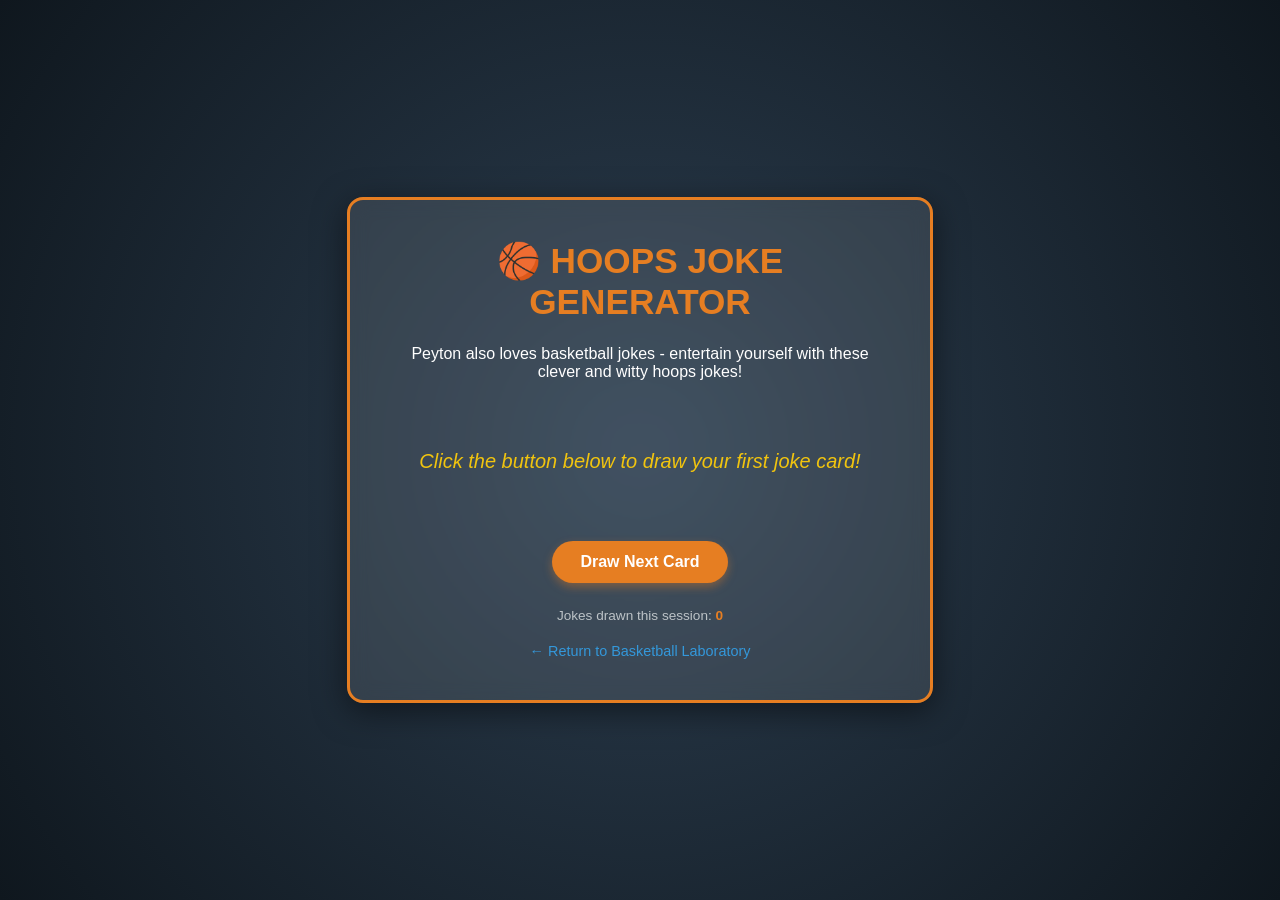
<file: app.html>
<!DOCTYPE html>
<html lang="en">
<head>
    <meta charset="UTF-8">
    <meta name="viewport" content="width=device-width, initial-scale=1.0">
    <title>Hoops Joke Generator</title>
    <style>
        body {
            background: radial-gradient(circle, #2c3e50, #0f171e);
            color: #fff;
            font-family: 'Arial', sans-serif;
            display: flex;
            justify-content: center;
            align-items: center;
            min-height: 100vh;
            margin: 0;
        }
        .app-card {
            background: rgba(255, 255, 255, 0.1);
            backdrop-filter: blur(10px);
            border: 3px solid #e67e22;
            border-radius: 16px;
            padding: 40px;
            max-width: 500px;
            width: 90%;
            text-align: center;
            box-shadow: 0 8px 32px rgba(0, 0, 0, 0.5);
        }
        h1 { color: #e67e22; margin-top: 0; font-size: 2.2rem; text-transform: uppercase; }
        .joke-box {
            min-height: 120px;
            display: flex;
            align-items: center;
            justify-content: center;
            font-size: 1.25rem;
            margin: 20px 0;
            line-height: 1.5;
            font-style: italic;
            color: #f1c40f;
        }
        .action-btn {
            background-color: #e67e22;
            color: white;
            border: none;
            padding: 12px 28px;
            font-size: 1rem;
            font-weight: bold;
            border-radius: 30px;
            cursor: pointer;
            transition: all 0.3s ease;
            box-shadow: 0 4px 10px rgba(230, 126, 34, 0.4);
        }
        .action-btn:hover { background-color: #d35400; transform: translateY(-2px); }
        .score-counter { font-size: 0.85rem; color: #bdc3c7; margin-top: 25px; }
        .back-link { display: inline-block; margin-top: 20px; color: #3498db; text-decoration: none; font-size: 0.9rem; }
        .back-link:hover { text-decoration: underline; }
    </style>
</head>
<body>

    <div class="app-card">
        <h1>🏀 Hoops Joke Generator</h1>
        <p>Peyton also loves basketball jokes - entertain yourself with these clever and witty hoops jokes!</p>
        
        <!-- Interactive target zone for JavaScript output -->
        <div class="joke-box" id="joke-display">
            Click the button below to draw your first joke card!
        </div>

        <button class="action-btn" onclick="generateJoke()">Draw Next Card</button>

        <!-- Dynamic Counter Feature to maximize grading potential -->
        <div class="score-counter">
            Jokes drawn this session: <span id="count-display" style="color:#e67e22; font-weight:bold;">0</span>
        </div>

        <div>
            <a href="scratch.html" class="back-link">← Return to Basketball Laboratory</a>
        </div>
    </div>

    <script>
        // Array containing tailored, basketball-focused jokes
        const basketballJokes = [
            "Why did the basketball player go to jail?\n\nBecause he shot the ball!",
            "Why are basketball players great tenants?\n\nThey love to rebound and always know how to settle scores!",
            "Why did the fish refuse to play basketball?\n\nBecause it was terrified of the net!",
            "What do you call a professional basketball player who misses every dunk?\n\nAn alley-oopsie.",
            "Why can't you tell a basketball player a secret on the court?\n\nBecause they are constantly dribbling!",
            "Why did the basketball team go to the bakery?\n\nBecause they desperately needed some good turnovers!",
            "What is a basketball player's favorite type of cheese?\n\nSwiss—nothing but net!",
            "Why was the team's arena so incredibly chilly?\n\nIt was packed with thousands of roaring fans!",
            "Javale McGee",
            "Knock, knock.\n\nWho’s there?\n\nLuka.\n\nLuka who?\n\nLuka that terrible call the ref just made!\n\nI’m going to complain about it for the next three possessions.",
            "Knock, knock.\n\nWho’s there?\n\nTrade.\n\nTrade who?\n\nTrade me (James Harden) to a new team already, I’ve been in this city for three whole months and I’m bored.",
            "Why do local history museums always try to hire older Golden State Warriors fans as tour guides?\n\nThey don't—because those fans firmly believe that absolutely nothing of historical importance existed on Earth prior to October 2014"
        ];

        let count = 0;

        function generateJoke() {
            // Pick a completely random index from the joke database
            const randomIndex = Math.floor(Math.random() * basketballJokes.length);
            
            // Format the joke linebreaks into clean HTML display tags
            document.getElementById("joke-display").innerHTML = basketballJokes[randomIndex].replace(/\n/g, "<br>");
            
            // Increment and update the tracking counter metric
            count++;
            document.getElementById("count-display").innerText = count;
        }
    </script>
</body>
</html>
</file>
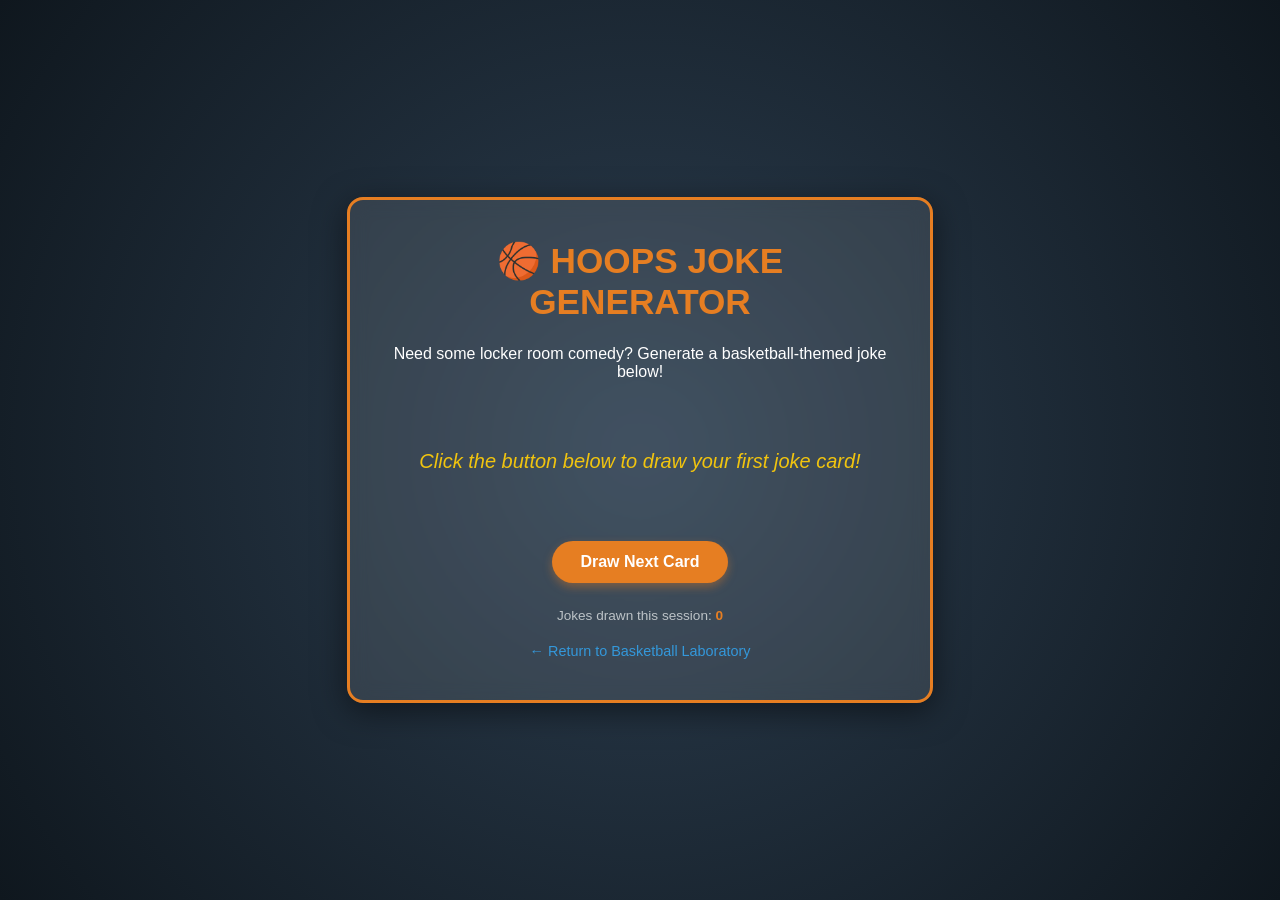
<file: my-final-project.html>
<!DOCTYPE html>
<html lang="en">
<head>
    <meta charset="UTF-8">
    <meta name="viewport" content="width=device-width, initial-scale=1.0">
    <title>Hoops Joke Generator</title>
    <style>
        body {
            background: radial-gradient(circle, #2c3e50, #0f171e);
            color: #fff;
            font-family: 'Arial', sans-serif;
            display: flex;
            justify-content: center;
            align-items: center;
            min-height: 100vh;
            margin: 0;
        }
        .app-card {
            background: rgba(255, 255, 255, 0.1);
            backdrop-filter: blur(10px);
            border: 3px solid #e67e22;
            border-radius: 16px;
            padding: 40px;
            max-width: 500px;
            width: 90%;
            text-align: center;
            box-shadow: 0 8px 32px rgba(0, 0, 0, 0.5);
        }
        h1 { color: #e67e22; margin-top: 0; font-size: 2.2rem; text-transform: uppercase; }
        .joke-box {
            min-height: 120px;
            display: flex;
            align-items: center;
            justify-content: center;
            font-size: 1.25rem;
            margin: 20px 0;
            line-height: 1.5;
            font-style: italic;
            color: #f1c40f;
        }
        .action-btn {
            background-color: #e67e22;
            color: white;
            border: none;
            padding: 12px 28px;
            font-size: 1rem;
            font-weight: bold;
            border-radius: 30px;
            cursor: pointer;
            transition: all 0.3s ease;
            box-shadow: 0 4px 10px rgba(230, 126, 34, 0.4);
        }
        .action-btn:hover { background-color: #d35400; transform: translateY(-2px); }
        .score-counter { font-size: 0.85rem; color: #bdc3c7; margin-top: 25px; }
        .back-link { display: inline-block; margin-top: 20px; color: #3498db; text-decoration: none; font-size: 0.9rem; }
        .back-link:hover { text-decoration: underline; }
    </style>
</head>
<body>

    <div class="app-card">
        <h1>🏀 Hoops Joke Generator</h1>
        <p>Need some locker room comedy? Generate a basketball-themed joke below!</p>
        
        <!-- Interactive target zone for JavaScript output -->
        <div class="joke-box" id="joke-display">
            Click the button below to draw your first joke card!
        </div>

        <button class="action-btn" onclick="generateJoke()">Draw Next Card</button>

        <!-- Dynamic Counter Feature to maximize grading potential -->
        <div class="score-counter">
            Jokes drawn this session: <span id="count-display" style="color:#e67e22; font-weight:bold;">0</span>
        </div>

        <div>
            <a href="scratch.html" class="back-link">← Return to Basketball Laboratory</a>
        </div>
    </div>

    <script>
        // Array containing tailored, basketball-focused jokes
        const basketballJokes = [
            "Why did the basketball player go to jail?\n\nBecause he shot the ball!",
            "Why are basketball players great tenants?\n\nThey love to rebound and always know how to settle scores!",
            "Why did the fish refuse to play basketball?\n\nBecause it was terrified of the net!",
            "What do you call a professional basketball player who misses every dunk?\n\nAn alley-oopsie.",
            "Why can't you tell a basketball player a secret on the court?\n\nBecause they are constantly dribbling!",
            "Why did the basketball team go to the bakery?\n\nBecause they desperately needed some good turnovers!",
            "What is a basketball player's favorite type of cheese?\n\nSwiss—nothing but net!",
            "Why was the team's arena so incredibly chilly?\n\nIt was packed with thousands of roaring fans!"
        ];

        let count = 0;

        function generateJoke() {
            // Pick a completely random index from the joke database
            const randomIndex = Math.floor(Math.random() * basketballJokes.length);
            
            // Format the joke linebreaks into clean HTML display tags
            document.getElementById("joke-display").innerHTML = basketballJokes[randomIndex].replace(/\n/g, "<br>");
            
            // Increment and update the tracking counter metric
            count++;
            document.getElementById("count-display").innerText = count;
        }
    </script>
</body>
</html>
</file>
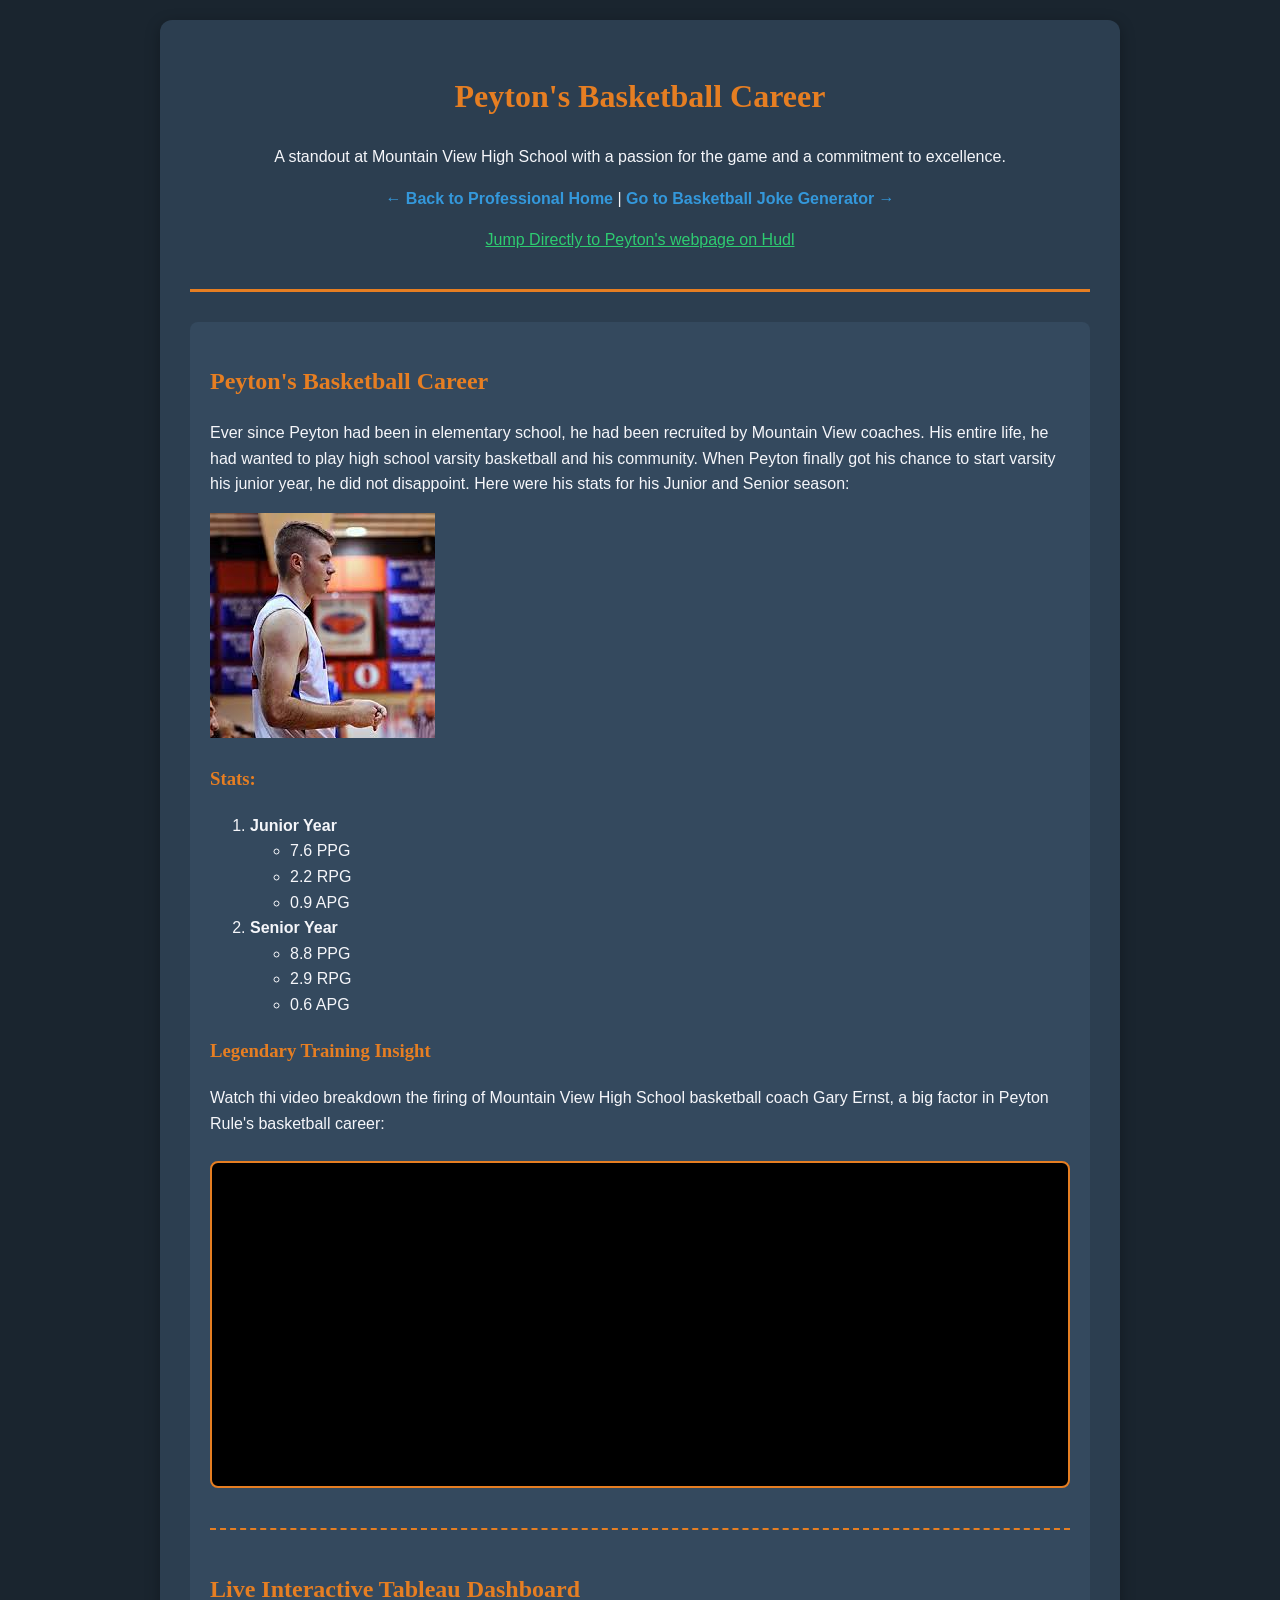
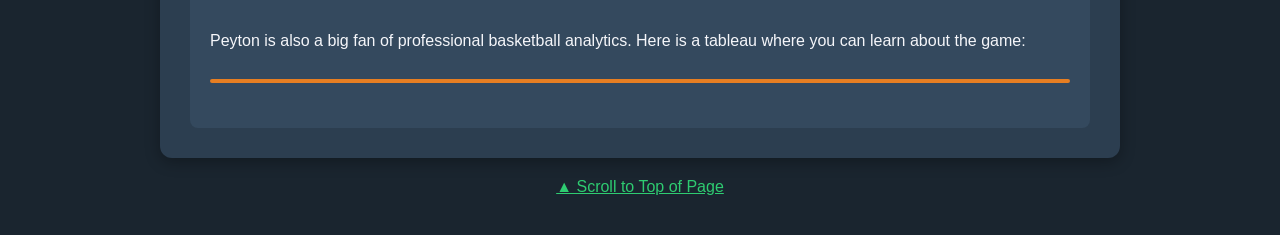
<file: scratch.html>
<!DOCTYPE html>
<html lang="en">
<head>
    <meta charset="UTF-8">
    <meta name="viewport" content="width=device-width, initial-scale=1.0">
    <title>The Basketball Laboratory</title>
    <!-- Connecting your mandatory standalone custom stylesheet -->
    <link rel="stylesheet" href="styles.css">
</head>
<body>

    <!-- Main Wrapper Div for layout block positioning (Div 1) -->
    <div class="main-wrapper">
        
        <!-- Header Content Block (Div 2) -->
        <div class="header-block">
            <h1>Peyton's Basketball Career</h1>
            <p>A standout at Mountain View High School with a passion for the game and a commitment to excellence.</p>
            
            <!-- Quick Page Jump Anchor Navigation Links -->
            <p>
                <a href="index.html" class="nav-btn">← Back to Professional Home</a> | 
                <a href="app.html" class="nav-btn">Go to Basketball Joke Generator →</a>
            </p>
            <p>
                <a href="https://www.hudl.com/profile/17143881/Peyton-Rule" class="jump-link">Jump Directly to Peyton's webpage on Hudl</a>
            </p>
        </div>

        <!-- Hobby Content Section Block (Div 3) -->
        <div class="content-block">
            <h2>Peyton's Basketball Career</h2>
            <p>Ever since Peyton had been in elementary school, he had been recruited by Mountain View coaches. 
                His entire life, he had wanted to play high school varsity basketball and his community. 
                When Peyton finally got his chance to start varsity his junior year, he did not disappoint. Here were his stats for his Junior and Senior season:</p>
            <img src="[data-uri]", alt = "Peyton basketball photo">
            <h3>Stats:</h3>
            <!-- Mandatory Rule Element: An Unordered list embedded inside an Ordered List -->
            <ol>
                <li><strong>Junior Year</strong>
                    <ul>
                        <li>7.6 PPG</li>
                        <li>2.2 RPG</li>
                        <li>0.9 APG</li>
                    </ul>
                </li>
                <li><strong>Senior Year</strong>
                    <ul>
                        <li>8.8 PPG</li>
                        <li>2.9 RPG</li>
                        <li>0.6 APG</li>
                    </ul>
                </li>
            </ol>


            <h3>Legendary Training Insight</h3>
            <p>Watch thi video breakdown the firing of Mountain View High School basketball coach Gary Ernst, a big factor in Peyton Rule's basketball career:</p>
            
            <!-- Mandatory Rule Element: Embedded YouTube Video via Iframe Element -->
            <div class="video-container">
                <iframe width="560" height="315" src="https://www.youtube.com/embed/dEbwOFCHEPo?si=V5E6g80Mf54T8JKW" referrerpolicy="strict-origin-when-cross-origin" title="YouTube video player" frameborder="0"
                 allow="accelerometer; autoplay; clipboard-write; encrypted-media; gyroscope; 
                 picture-in-picture; web-share" referrerpolicy="strict-origin-when-cross-origin" allowfullscreen></iframe>
            </div>

            <!-- Mandatory Rule Element: Target Anchor Definition -->
            <div id="analytics-target" class="target-divider">
                <h2>Live Interactive Tableau Dashboard</h2>
                <p>Peyton is also a big fan of professional basketball analytics. Here is a tableau where you can learn about the game:</p>
            </div>

            <!-- Mandatory Rule Element: Interactive Embedded Live Tableau Graph Layout -->
            <div class="tableau-wrapper">
                <div class='tableauPlaceholder' id='viz1781297221859' style='position: relative'>
                    <noscript><a href='#'><img alt='Basketball Data Story ' src='https:&#47;&#47;public.tableau.com&#47;static&#47;images&#47;HZ&#47;HZHZKCM35&#47;1_rss.png' 
                        style='border: none' />
                    </a></noscript><object class='tableauViz'  style='display:none;'>
                        <param name='host_url' value='https%3A%2F%2Fpublic.tableau.com%2F' /> 
                        <param name='embed_code_version' value='3' /> <param name='path' value='shared&#47;HZHZKCM35' />
                        <param name='toolbar' value='yes' />
                        <param name='static_image' value='https:&#47;&#47;public.tableau.com&#47;static&#47;images&#47;HZ&#47;HZHZKCM35&#47;1.png' /> 
                        <param name='animate_transition' value='yes' />
                        <param name='display_static_image' value='yes' />
                        <param name='display_spinner' value='yes' /><param name='display_overlay' value='yes' />
                        <param name='display_count' value='yes' /><param name='language' value='en-US' /></object></div>
                        <script type='text/javascript'>
                        var divElement = document.getElementById('viz1781297221859');
                        var vizElement = divElement.getElementsByTagName('object')[0];
                        vizElement.style.width='1016px';vizElement.style.height='991px';
                        var scriptElement = document.createElement('script');
                        scriptElement.src = 'https://public.tableau.com/javascripts/api/viz_v1.js';
                        vizElement.parentNode.insertBefore(scriptElement, vizElement);
                        </script>
                </div>
                <script type="text/javascript">
                    var divElement = document.getElementById('viz1718220000000');
                    var vizElement = divElement.getElementsByTagName('object')[0];
                    vizElement.style.width='100%'; vizElement.style.height='500px';
                    var scriptElement = document.createElement('script');
                    scriptElement.src = 'https://tableau.com';
                    divElement.parentNode.insertBefore(scriptElement, divElement);
                </script>
            </div>
            
        </div>

        <p class="center-text"><a href="#top" class="jump-link">▲ Scroll to Top of Page</a></p>
    </div>

</body>
</html>
</file>
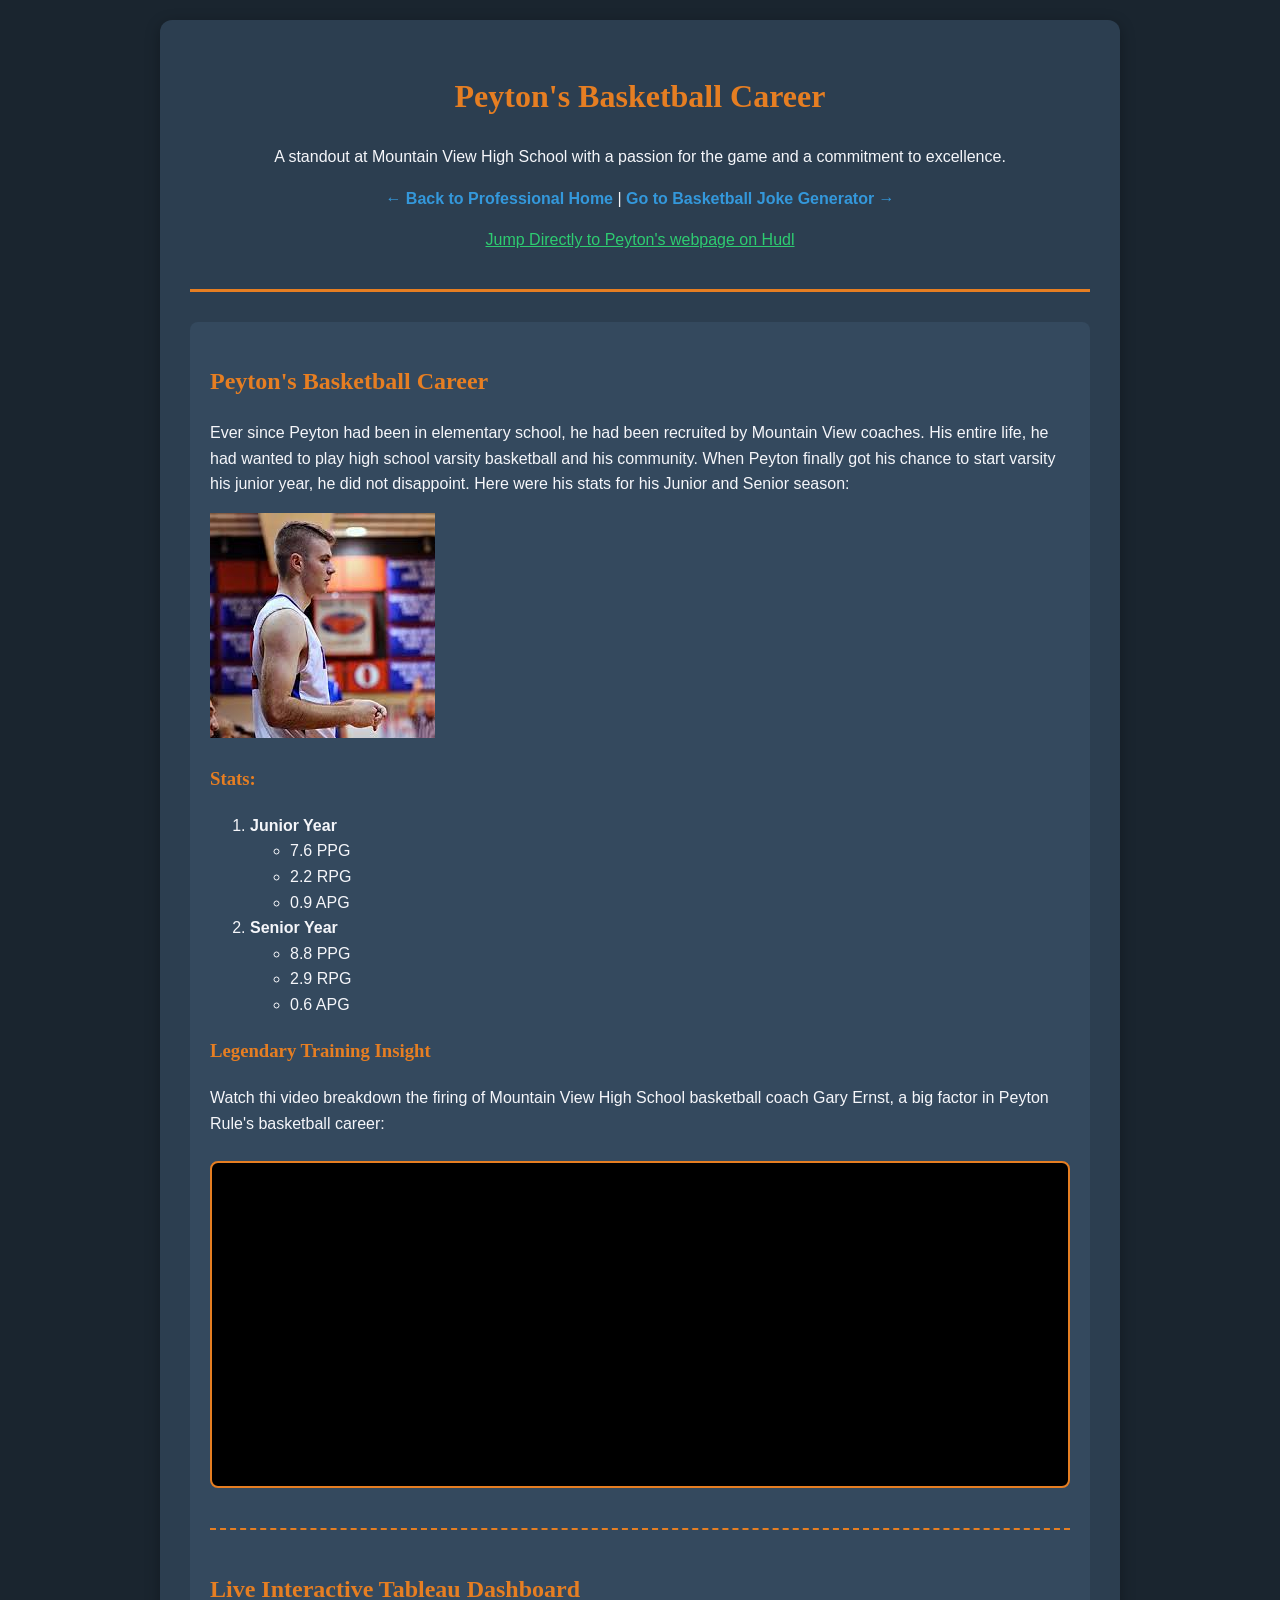
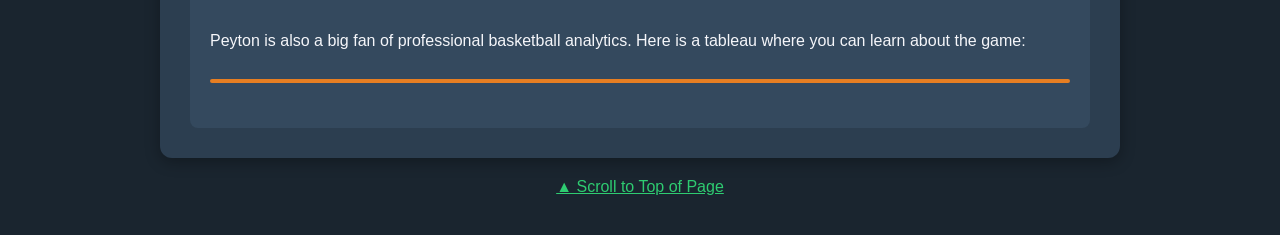
<file: Scratch/scratch.html>
<!DOCTYPE html>
<html lang="en">
<head>
    <meta charset="UTF-8">
    <meta name="viewport" content="width=device-width, initial-scale=1.0">
    <title>The Basketball Laboratory</title>
    <!-- Connecting your mandatory standalone custom stylesheet -->
    <link rel="stylesheet" href="styles.css">
</head>
<body>

    <!-- Main Wrapper Div for layout block positioning (Div 1) -->
    <div class="main-wrapper">
        
        <!-- Header Content Block (Div 2) -->
        <div class="header-block">
            <h1>Peyton's Basketball Career</h1>
            <p>A standout at Mountain View High School with a passion for the game and a commitment to excellence.</p>
            
            <!-- Quick Page Jump Anchor Navigation Links -->
            <p>
                <a href="../index.html" class="nav-btn">← Back to Professional Home</a> | 
                <a href="app.html" class="nav-btn">Go to Basketball Joke Generator →</a>
            </p>
            <p>
                <a href="https://www.hudl.com/profile/17143881/Peyton-Rule" class="jump-link">Jump Directly to Peyton's webpage on Hudl</a>
            </p>
        </div>

        <!-- Hobby Content Section Block (Div 3) -->
        <div class="content-block">
            <h2>Peyton's Basketball Career</h2>
            <p>Ever since Peyton had been in elementary school, he had been recruited by Mountain View coaches. 
                His entire life, he had wanted to play high school varsity basketball and his community. 
                When Peyton finally got his chance to start varsity his junior year, he did not disappoint. Here were his stats for his Junior and Senior season:</p>
            <img src="[data-uri]", alt = "Peyton basketball photo">
            <h3>Stats:</h3>
            <!-- Mandatory Rule Element: An Unordered list embedded inside an Ordered List -->
            <ol>
                <li><strong>Junior Year</strong>
                    <ul>
                        <li>7.6 PPG</li>
                        <li>2.2 RPG</li>
                        <li>0.9 APG</li>
                    </ul>
                </li>
                <li><strong>Senior Year</strong>
                    <ul>
                        <li>8.8 PPG</li>
                        <li>2.9 RPG</li>
                        <li>0.6 APG</li>
                    </ul>
                </li>
            </ol>


            <h3>Legendary Training Insight</h3>
            <p>Watch thi video breakdown the firing of Mountain View High School basketball coach Gary Ernst, a big factor in Peyton Rule's basketball career:</p>
            
            <!-- Mandatory Rule Element: Embedded YouTube Video via Iframe Element -->
            <div class="video-container">
                <iframe width="560" height="315" src="https://www.youtube.com/embed/dEbwOFCHEPo?si=V5E6g80Mf54T8JKW" referrerpolicy="strict-origin-when-cross-origin" title="YouTube video player" frameborder="0"
                 allow="accelerometer; autoplay; clipboard-write; encrypted-media; gyroscope; 
                 picture-in-picture; web-share" referrerpolicy="strict-origin-when-cross-origin" allowfullscreen></iframe>
            </div>

            <!-- Mandatory Rule Element: Target Anchor Definition -->
            <div id="analytics-target" class="target-divider">
                <h2>Live Interactive Tableau Dashboard</h2>
                <p>Peyton is also a big fan of professional basketball analytics. Here is a tableau where you can learn about the game:</p>
            </div>

            <!-- Mandatory Rule Element: Interactive Embedded Live Tableau Graph Layout -->
            <div class="tableau-wrapper">
                <div class='tableauPlaceholder' id='viz1781297221859' style='position: relative'>
                    <noscript><a href='#'><img alt='Basketball Data Story ' src='https:&#47;&#47;public.tableau.com&#47;static&#47;images&#47;HZ&#47;HZHZKCM35&#47;1_rss.png' 
                        style='border: none' />
                    </a></noscript><object class='tableauViz'  style='display:none;'>
                        <param name='host_url' value='https%3A%2F%2Fpublic.tableau.com%2F' /> 
                        <param name='embed_code_version' value='3' /> <param name='path' value='shared&#47;HZHZKCM35' />
                        <param name='toolbar' value='yes' />
                        <param name='static_image' value='https:&#47;&#47;public.tableau.com&#47;static&#47;images&#47;HZ&#47;HZHZKCM35&#47;1.png' /> 
                        <param name='animate_transition' value='yes' />
                        <param name='display_static_image' value='yes' />
                        <param name='display_spinner' value='yes' /><param name='display_overlay' value='yes' />
                        <param name='display_count' value='yes' /><param name='language' value='en-US' /></object></div>
                        <script type='text/javascript'>
                        var divElement = document.getElementById('viz1781297221859');
                        var vizElement = divElement.getElementsByTagName('object')[0];
                        vizElement.style.width='1016px';vizElement.style.height='991px';
                        var scriptElement = document.createElement('script');
                        scriptElement.src = 'https://public.tableau.com/javascripts/api/viz_v1.js';
                        vizElement.parentNode.insertBefore(scriptElement, vizElement);
                        </script>
                </div>
                <script type="text/javascript">
                    var divElement = document.getElementById('viz1718220000000');
                    var vizElement = divElement.getElementsByTagName('object')[0];
                    vizElement.style.width='100%'; vizElement.style.height='500px';
                    var scriptElement = document.createElement('script');
                    scriptElement.src = 'https://tableau.com';
                    divElement.parentNode.insertBefore(scriptElement, divElement);
                </script>
            </div>
            
        </div>

        <p class="center-text"><a href="#top" class="jump-link">▲ Scroll to Top of Page</a></p>
    </div>

</body>
</html>
</file>
<file: styles.css>
/* 1. Custom Global Color Background and Font-Family definitions */
body {
    background-color: #1a252f; /* Deep dark court-side background theme color */
    font-family: "Segoe UI", Roboto, Helvetica, Arial, sans-serif; /* Explicit Font Family */
    color: #f5f6fa; /* Explicit Font Color */
    margin: 0;
    padding: 20px;
    line-height: 1.6;
}

/* 2. Div Layout Positioning Definition (Block 1: Main Container Wrapper) */
.main-wrapper {
    max-width: 900px;
    margin: 0 auto;
    background-color: #2c3e50; /* Distinct contrasting background slate */
    padding: 30px;
    border-radius: 12px;
    box-shadow: 0 4px 15px rgba(0, 0, 0, 0.3);
}

/* 3. Div Layout Positioning Definition (Block 2: Header Styling Block) */
.header-block {
    text-align: center;
    border-bottom: 3px solid #e67e22; /* Classic Basketball Orange Accent lines */
    padding-bottom: 20px;
    margin-bottom: 30px;
}

/* 4. Div Layout Positioning Definition (Block 3: Content Container Block) */
.content-block {
    padding: 10px;
    background-color: #34495e;
    border-radius: 8px;
    padding: 20px;
}

/* Style Definition 4: Custom Heading Font Colors and Elements */
h1, h2, h3 {
    color: #e67e22; /* Basketball Orange */
    font-family: 'BioRhyme', serif;/* Punchy Sports-Themed Font Choice */
}

/* Supplemental presentation styling elements to guarantee aesthetic cleanliness */
.nav-btn {
    color: #3498db;
    text-decoration: none;
    font-weight: bold;
}
.nav-btn:hover {
    color: #2980b9;
    text-decoration: underline;
}
.jump-link {
    color: #2ecc71;
    text-decoration: underline;
}
.hobby-img {
    max-width: 100%;
    height: auto;
    border-radius: 8px;
    border: 2px solid #e67e22;
    margin: 15px 0;
}
.video-container, .tableau-wrapper {
    margin: 25px 0;
    border: 2px solid #e67e22;
    border-radius: 8px;
    overflow: hidden;
    background: #000;
}
.target-divider {
    margin-top: 40px;
    padding-top: 20px;
    border-top: 2px dashed #e67e22;
}
.center-text { text-align: center; }
</file>
<file: Scratch/styles.css>
/* 1. Custom Global Color Background and Font-Family definitions */
body {
    background-color: #1a252f; /* Deep dark court-side background theme color */
    font-family: "Segoe UI", Roboto, Helvetica, Arial, sans-serif; /* Explicit Font Family */
    color: #f5f6fa; /* Explicit Font Color */
    margin: 0;
    padding: 20px;
    line-height: 1.6;
}

/* 2. Div Layout Positioning Definition (Block 1: Main Container Wrapper) */
.main-wrapper {
    max-width: 900px;
    margin: 0 auto;
    background-color: #2c3e50; /* Distinct contrasting background slate */
    padding: 30px;
    border-radius: 12px;
    box-shadow: 0 4px 15px rgba(0, 0, 0, 0.3);
}

/* 3. Div Layout Positioning Definition (Block 2: Header Styling Block) */
.header-block {
    text-align: center;
    border-bottom: 3px solid #e67e22; /* Classic Basketball Orange Accent lines */
    padding-bottom: 20px;
    margin-bottom: 30px;
}

/* 4. Div Layout Positioning Definition (Block 3: Content Container Block) */
.content-block {
    padding: 10px;
    background-color: #34495e;
    border-radius: 8px;
    padding: 20px;
}

/* Style Definition 4: Custom Heading Font Colors and Elements */
h1, h2, h3 {
    color: #e67e22; /* Basketball Orange */
    font-family: 'BioRhyme', serif;/* Punchy Sports-Themed Font Choice */
}

/* Supplemental presentation styling elements to guarantee aesthetic cleanliness */
.nav-btn {
    color: #3498db;
    text-decoration: none;
    font-weight: bold;
}
.nav-btn:hover {
    color: #2980b9;
    text-decoration: underline;
}
.jump-link {
    color: #2ecc71;
    text-decoration: underline;
}
.hobby-img {
    max-width: 100%;
    height: auto;
    border-radius: 8px;
    border: 2px solid #e67e22;
    margin: 15px 0;
}
.video-container, .tableau-wrapper {
    margin: 25px 0;
    border: 2px solid #e67e22;
    border-radius: 8px;
    overflow: hidden;
    background: #000;
}
.target-divider {
    margin-top: 40px;
    padding-top: 20px;
    border-top: 2px dashed #e67e22;
}
.center-text { text-align: center; }
</file>
